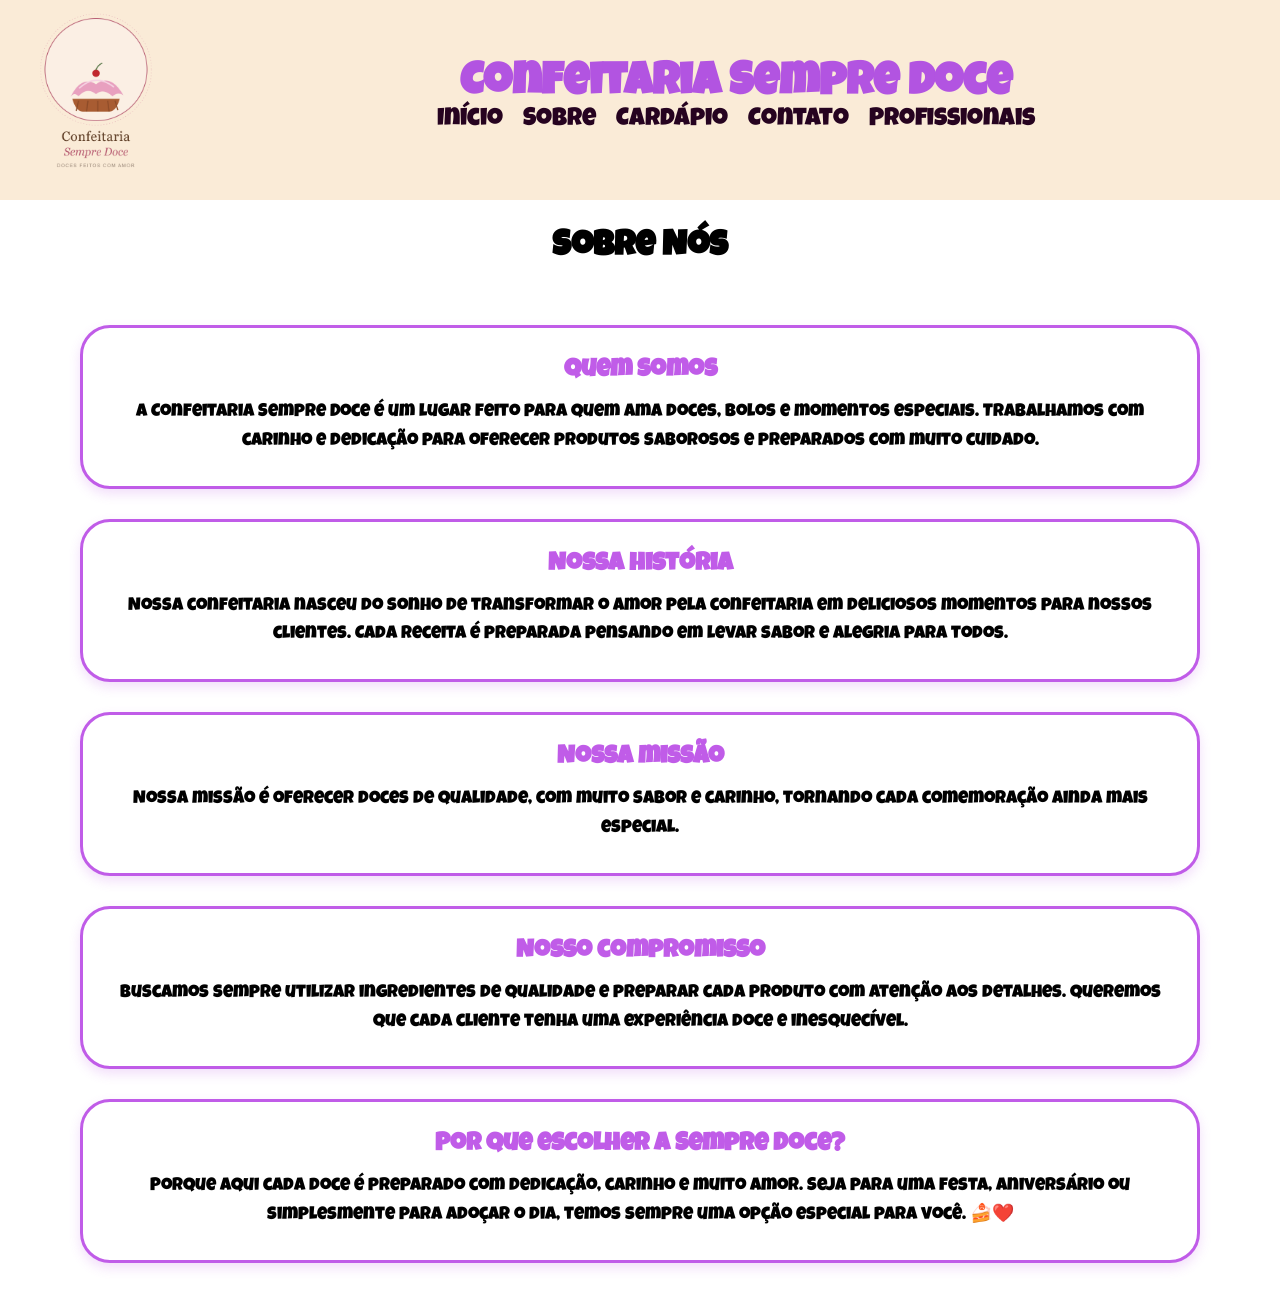
<file: pages/sobre.html>
<!DOCTYPE html>
<html lang="pt-BR">

<head>
    <meta charset="UTF-8">
    <meta name="viewport" content="width=device-width, initial-scale=1.0">
    <title>Sobre | Confeitaria Sempre Doce</title>
    <link rel="stylesheet" href="../css/index.css">
    <link rel="stylesheet" href="../css/sobre.css">
    <link rel="preconnect" href="https://fonts.googleapis.com">
    <link rel="preconnect" href="https://fonts.gstatic.com" crossorigin>
    <link href="https://fonts.googleapis.com/css2?family=Luckiest+Guy&family=Slabo+13px&display=swap" rel="stylesheet">
</head>

<body>
    <header>
        <div class="div-logo">
            <img class="logotipo" src="../img/logo_confeitaria_sempre_doce.png" alt="Logo da Confeitaria Sempre Doce">
        </div>

        <div class="div-menu">
            <h1>Confeitaria Sempre Doce</h1>

            <nav>
                <ul>
                    <li><a href="../index.html">Início</a></li>
                    <li><a href="../pages/sobre.html">Sobre</a></li>
                    <li><a href="../pages/cardapio.html">Cardápio</a></li>
                    <li><a href="../pages/contato.html">Contato</a></li>
                    <li><a href="../pages/profissionais.html">Profissionais</a></li>
                </ul>
            </nav>
        </div>
    </header>

    <div>
        <section class="sobre">
            <h2>Sobre Nós</h2>

            <div class="menu-cardapio-itens">

                <div class="menu-cardapio-item">
                    <h3>Quem somos</h3>
                    <p> A Confeitaria Sempre Doce é um lugar feito para quem ama doces, bolos e momentos especiais. Trabalhamos com carinho e dedicação para oferecer produtos saborosos e preparados com muito cuidado. </p>

                 
                </div>

                <div class="menu-cardapio-item">
                    <h3>Nossa história</h3>
                    <p>Nossa confeitaria nasceu do sonho de transformar o amor pela confeitaria em deliciosos momentos para nossos clientes. Cada receita é preparada pensando em levar sabor e alegria para todos.</p>

                </div>

                <div class="menu-cardapio-item">
                    <h3>Nossa missão</h3>
                    <p>Nossa missão é oferecer doces de qualidade, com muito sabor e carinho, tornando cada comemoração ainda mais especial.</p>

            
                </div>

                <div class="menu-cardapio-item">
                    <h3>Nosso compromisso</h3>
                    <p>Buscamos sempre utilizar ingredientes de qualidade e preparar cada produto com atenção aos detalhes. Queremos que cada cliente tenha uma experiência doce e inesquecível.</p>

                   
                </div>

                <div class="menu-cardapio-item">
                    <h3>Por que escolher a Sempre Doce?</h3>
                    <p>Porque aqui cada doce é preparado com dedicação, carinho e muito amor. Seja para uma festa, aniversário ou simplesmente para adoçar o dia, temos sempre uma opção especial para você. 🍰❤️</p>

                    
                </div>



            </div>
        </section>
    </div>

    <div id="fade" class="hide"></div>

   

    

</body>

</html>
</file>
<file: css/index.css>
* {
    margin: 0;
    padding: 0;
    font-family: "Luckiest Guy", cursive;
}

header {
    height: 200px;
    display: flex;
    background-color: antiquewhite;
}

.div-logo {
    width: 15%;
    height: 194px;
    display: flex;
    align-items: center;
    justify-content: center;
}

.div-menu {
    width: 85%;
    height: 194px;
    display: flex;
    flex-direction: column;
    align-items: center;
    justify-content: center;
}

.logotipo {
    height: 190px;
}

ul {
   display:flex;
   gap: 20px;
   justify-content: center;
   list-style-type: none;
}

h1{
    color: #b254e1;
    font-size: 45px;
}

a {
    color: #260320;
    text-decoration: none;
    font-size: 25px;
}

a:hover {
    color: #b254e1;
    text-decoration: underline;
}

.img-bolo {
    width: 100%;
    height: 100%;
    object-fit: cover;
}

.sobre {
    text-align: center;
    margin-top: 10px;
}

h2 {
    font-size: 35px;
    margin-top: 30px;
}

p {
    font-size: 20px;
    margin-top: 10px;
}

.menu-cardapio-itens {
    display: flex;
    justify-content: space-around;
    margin-top: 20px;
}

.menu-cardapio-item {
    border: 2px solid #b254e1;
    border-radius: 5 px;
    width: 25%;
    box-shadow: 0px 0px 10px rgba(0, 0, 0, 0.5);
    padding: 20px;
}

h3{
    font-size: 30px;
    color: #b254e1;
    font-weight: bold;

}

.menu-cardapio-itens p{
    font-size: 20px;
}

footer {
    background-color: antiquewhite;
    height: 70px;
    margin-top: 20px;
    font-size: 20px;
    display: flex;
    justify-content: center;
    align-items: center;

}
</file>
<file: css/sobre.css>
.menu-cardapio-itens {
    display: grid;
    grid-template-columns: 1fr;
    gap: 30px;
    padding: 40px 80px; 
}

.menu-cardapio-item {
    width: 100%;
    box-sizing: border-box;
    border: 3px solid #c05ce8;
    border-radius: 30px;
    padding: 30px;
    text-align: center;
    background-color: white;
    box-shadow: 0 5px 12px rgba(192, 92, 232, 0.2);
}

.menu-cardapio-item h3 {
    color: #c05ce8;
    font-size: 25px;
    margin-bottom: 15px;
}

.menu-cardapio-item p {
    font-size: 18px;
    line-height: 1.6;
    margin: 0;
}

.img-cardapio {
    width: 150px;
    height: 150px;
    object-fit: cover;
    border-radius: 10px;
    display: block;
    margin: 0 auto 15px;
}

.div-card {
    display: flex;
    flex-direction: column;
    align-items: center;
    gap: 10px;
    padding-bottom: 10px;
}

.div-card p {
    font-size: 20px;
    text-align: center;
    width: 100%;
    margin: 0;
}

.reservar {
    text-align: center;
}

.reservar a {
    font-size: 16px;
    color: blue;
    text-decoration: none;
    font-weight: bold;
}

.hide {
    display: none;
}

.fade {
    position: fixed;
    top: 0;
    left: 0;
    width: 100%;
    height: 100%;
    background-color: rgba(0, 0, 0, 0.5);
    z-index: 1;
}

.modal {
    position: fixed;
    top: 50%;
    left: 50%;
    transform: translate(-50%, -50%);
    background-color: #fff;
    border-radius: 10px;
    width: 300px;
    padding: 10px;
    padding: 50px 50px 50px 50px;
    z-index: 2;
}

.fechar {
    text-align: right;
}

.button-reserva {
    text-decoration: none;
    cursor: pointer;
    font-size: 20px;
    background-color: transparent;
    border: 0px;
    color: #c05ce8;
    font-weight: bold;
}

.button-reserva:hover {
    text-decoration: underline;
}

.centralizado {
    text-align: center;
}
</file>
